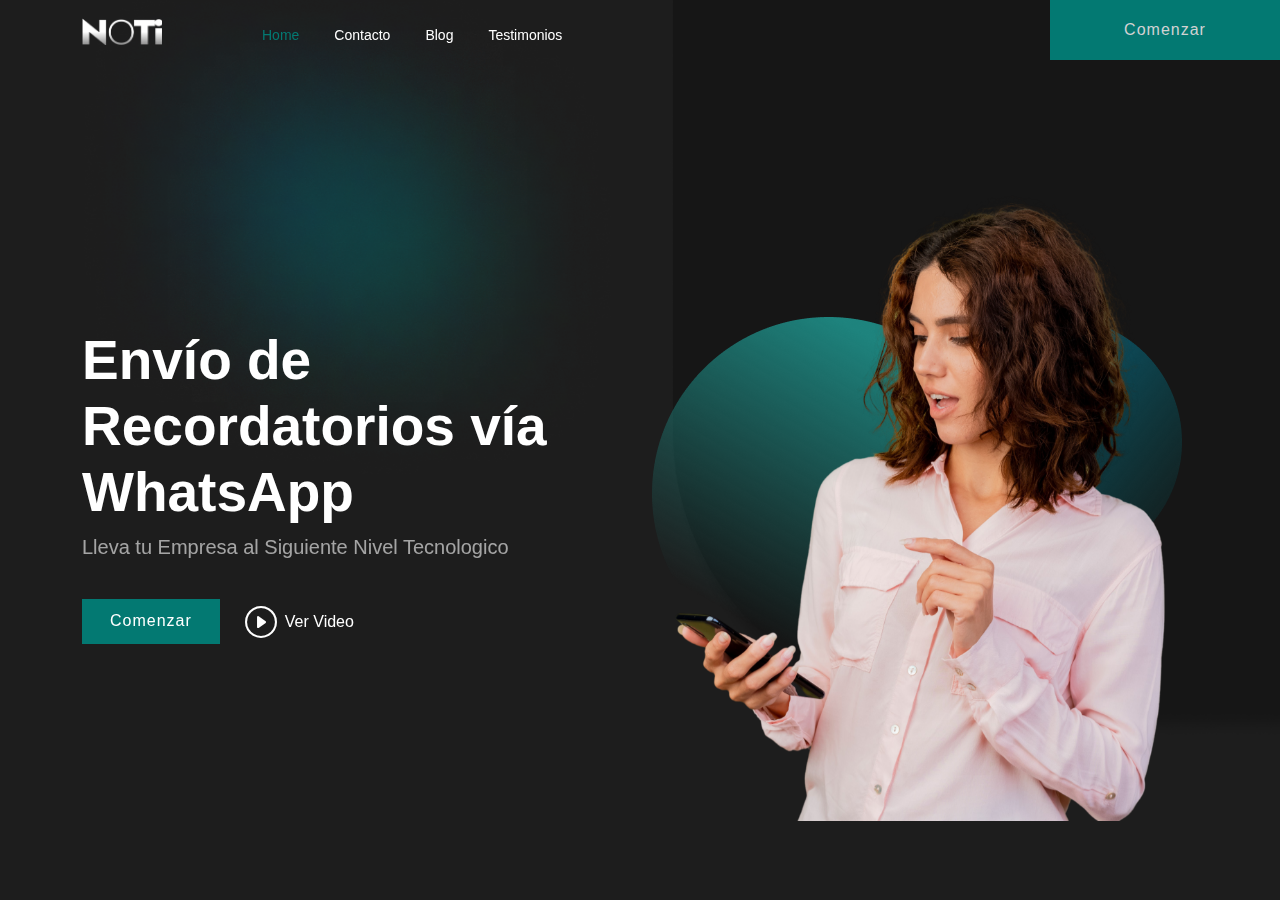
<file: index.html>
<!DOCTYPE html>
<html lang="es">

<head>
  <meta charset="utf-8">
  <meta content="width=device-width, initial-scale=1.0" name="viewport">

  <title>Noti</title>
  <meta content="" name="description">
  <meta content="" name="keywords">

  <!-- Favicons -->
  <link href="assets/img/icon.png" rel="icon">


  <!-- Google Fonts -->
 

  <!-- Archivos CSS -->
  <link href="assets/vendor/aos/aos.css" rel="stylesheet">
  <link href="assets/vendor/bootstrap/css/bootstrap.min.css" rel="stylesheet">
  <link href="assets/vendor/bootstrap-icons/bootstrap-icons.css" rel="stylesheet">
  <link href="assets/vendor/boxicons/css/boxicons.min.css" rel="stylesheet">
  <link href="assets/vendor/glightbox/css/glightbox.min.css" rel="stylesheet">
  <link href="assets/vendor/remixicon/remixicon.css" rel="stylesheet">
  <link href="assets/vendor/swiper/swiper-bundle.min.css" rel="stylesheet"> 
  

  <!-- Estilos  Principales CSS  -->
  <link href="assets/css/style.css" rel="stylesheet"> 



</head>

<body>

  <!-- ======= Header ======= -->
  <header id="header" class="fixed-top">
    <div class="container d-flex justify-content-start align-items-center">
      <!-- Logotipo -->
  <div class="elements">
    <div class="box">
      <h1 class="logo me-auto"><img src="assets/img/logo.png" alt="Logotipo"></h1>
     </div>
        <!-- Logotipo -->
        <!-- Navbar -->
        <div class="box">
          <nav id="navbar" class="navbar">
            <ul>
              <li><a class="nav-link scrollto active" href="index.html">Home</a></li>
              <li><a class="nav-link scrollto" href="#">Contacto</a></li>
              <li><a class="nav-link scrollto" href="#">Blog</a></li>
              <li><a class="nav-link scrollto" href="#">Testimonios</a></li>
            </ul>
            <i class="bi bi-list mobile-nav-toggle"></i>
          </nav>
        </div> 
  </div>
      <!-- Navbar -->
    </div> 
    <a href="pages-login.html" class="btn-get-started scrollto">Comenzar</a>
  </header>
  
<!-- End Header -->
  <!-- ======= Hero Section ======= -->
  <section id="hero" class="d-flex align-items-center">

    <div class="container">
      <div class="row">
        <div class="col-lg-6 d-flex flex-column justify-content-center pt-2 pt-lg-0 order-2 order-lg-1" data-aos="fade-up" data-aos-delay="200">
          <h1>Envío de Recordatorios vía WhatsApp</h1>  
          <h2>Lleva tu Empresa al Siguiente Nivel Tecnologico</h2>
          <div class="d-flex justify-content-center justify-content-lg-start">
            <a href="pages-login.html"  class="btn-get-started scrollto">Comenzar</a>
            <a href="https://www.youtube.com/watch?v=jDDaplaOz7Q" class="glightbox btn-watch-video"><i class="bi bi-play-circle"></i><span>Ver Video</span></a>
          </div>
        </div> 
        
        <div class="col-lg-6 order-1 order-lg-2 hero-img"> 
          <img src="assets/img/hero-img.png" class="img-fluid " alt=""> 
          <div class="circle">
            <img src="assets/img/circle.png" alt="" class="animated"  data-aos="zoom-in" data-aos-delay="200">
          </div>   
          <div class="circle2">
            <img src="assets/img/circle2.png" alt="" class="animated"  data-aos="zoom-in" data-aos-delay="200">
          </div>  
        </div>
      </div>
    </div>

  </section><!-- Terminno del  Hero -->



       
 <!-- End #main -->

  <!-- ======= Footer ======= -->
 
  <!-- Termino Footer -->

  <div id="preloader"></div>
  <a href="#" class="back-to-top d-flex align-items-center justify-content-center"><i class="bi bi-arrow-up-short"></i></a>

  <!-- Archivos JS Files -->
  <script src="assets/vendor/aos/aos.js"></script>
  <script src="assets/vendor/bootstrap/js/bootstrap.bundle.min.js"></script>
  <script src="assets/vendor/glightbox/js/glightbox.min.js"></script>
  <script src="assets/vendor/isotope-layout/isotope.pkgd.min.js"></script>
  <script src="assets/vendor/php-email-form/validate.js"></script>
  <script src="assets/vendor/swiper/swiper-bundle.min.js"></script>
  <script src="assets/vendor/waypoints/noframework.waypoints.js"></script>

  <script src="assets/js/main.js"> 

  </script>

</body>

</html>
</file>
<file: assets/css/style.css>
/**
* Template Name: Arsha - v4.3.0
* Template URL: https://bootstrapmade.com/arsha-free-bootstrap-html-template-corporate/
* Author: BootstrapMade.com
* License: https://bootstrapmade.com/license/
*/

/*--------------------------------------------------------------
# General
--------------------------------------------------------------*/
body {
  font-family: "Open Sans", sans-serif;
  width: 100%;
  height: 100%;
  background-image: url(../img/fondo.png); 
  background-position: center;
  background-size: cover;  
  background-repeat: no-repeat;
}
.noselect {
  -webkit-touch-callout: none;
  -webkit-user-select: none;
  -khtml-user-select: none;
  -moz-user-select: none;
  -ms-user-select: none;
  user-select: none;
}  
 .cta  .section-title .texto{ 
  font-family: 50px;
 font-weight: 200;
}
 #header .btn-get-started {
  font-family: "Jost", sans-serif;
  font-weight: 500;
  font-size: 16px;
  letter-spacing: 1px;
  display: inline-block;
  padding: 10px 28px 11px 28px;
  transition: 0.5s;
  margin: 10px 0 0 0;
  color: #d2d2d2;
  background: #037972;   
  display: flex; 
  align-items: center;
  justify-content: center;
position: absolute;
  top: -10px; 
  right: 0px; 
  height: 60px;
  width: 230px; 
  transition: 0.3s ease-in-out;
} 
#header .btn-get-started:hover {
  transition: 0.3s ease-in-out;
  color: #ffffff;
  background: #037972; 
  
}

.hidden {
  display: none;
  background: linear-gradient(to bottom, #ffffff 0%, #f8f8f8 100%);
} 

a {
  color: #037972;
  text-decoration: none;
}

a:hover {
  color: #037972;
  text-decoration: none;
}

h1, h2, h3, h4, h5, h6 {
  font-family: "Jost", sans-serif;
}

/*--------------------------------------------------------------
# Preloader
--------------------------------------------------------------*/
#preloader {
  position: fixed;
  top: 0;
  left: 0;
  right: 0;
  bottom: 0;
  z-index: 9999;
  overflow: hidden;
  background: #161616;
}

#preloader:before {
  content: "";
  position: fixed;
  top: calc(50% - 30px);
  left: calc(50% - 30px);
  border: 6px solid #161616;
  border-top-color: #fff;
  border-bottom-color: #fff;
  border-radius: 50%;
  width: 60px;
  height: 60px;
  -webkit-animation: animate-preloader 1s linear infinite;
  animation: animate-preloader 1s linear infinite;
}

@-webkit-keyframes animate-preloader {
  0% {
    transform: rotate(0deg);
  }
  100% {
    transform: rotate(360deg);
  }
}

@keyframes animate-preloader {
  0% {
    transform: rotate(0deg);
  }
  100% {
    transform: rotate(360deg);
  }
}

/*--------------------------------------------------------------
# Back to top button
--------------------------------------------------------------*/
.back-to-top {
  position: fixed;
  visibility: hidden;
  opacity: 0;
  right: 15px;
  bottom: 15px;
  z-index: 996;
  background: #035e7925;
  width: 40px;
  height: 40px;
  border-radius: 50px;
  transition: all 0.4s;
} 


.back-to-top i {
  font-size: 24px;
  color: #fff;
  line-height: 0;
}

.back-to-top:hover {
  background: #037972;
  color: #fff;
}

.back-to-top.active {
  visibility: visible;
  opacity: 1;
} 
.elements{
  display: flex;
  justify-content: end; 
  align-items: center;
}  
.img-fluid {
  max-width: 120%;
}
@media (max-width: 991px) {
  .elements{
    justify-content: space-between;
 
    width: 100%;
  }  
  #header .btn-get-started {
   display: none; 
    
  }

   } 

   @media (max-width: 1400px) {
    body{
      height: 100%;
    }  
    .img-fluid {
      max-width: 100%;
    }
  
     }

/*--------------------------------------------------------------
# Header
--------------------------------------------------------------*/
#header {
  transition: all 0.5s;
  z-index: 997;
  padding: 15px 0; 
  display: flex; 
  height: 60px;
}

#header.header-scrolled, #header.header-inner-pages {
 /* From https://css.glass */
background: rgba(20, 20, 20, 0.2);
backdrop-filter: blur(5px);
-webkit-backdrop-filter: blur(5px); 
padding: 20px;

}

#header .logo { 
  width: 150px;
  font-size: 30px;
  margin: 0;
  padding: 0;
  line-height: 1;
  font-weight: 500;
  letter-spacing: 2px;
  text-transform: uppercase;
}

#header .logo a {
  color: #fff;
}

#header .logo img {
  width: 80px;
  margin: auto 0;
}
 





/*--------------------------------------------------------------
# Navigation Menu
--------------------------------------------------------------*/
/**
* Desktop Navigation 
*/
.navbar {
  padding: 0;
}

.navbar ul {
  margin: 0;
  padding: 0;
  display: flex;
  list-style: none;
  align-items: center; 
}

.navbar li {
  position: relative;
}

.navbar a, .navbar a:focus {
  display: flex;
  align-items: center;
  justify-content: space-between;
  padding: 20px 5px 10px 30px;
  font-size: 14px;
  font-weight: 500;
  color: #fff;
  white-space: nowrap;
  transition: 0.3s;
}

.navbar a i, .navbar a:focus i {
  font-size: 12px;
  line-height: 0;
  margin-left: 5px;
}

.navbar a:hover, .navbar .active, .navbar .active:focus, .navbar li:hover > a {
  color: #037972;
}

.navbar .getstarted {
  padding: 8px 20px;
  margin-left: 30px;
  border-radius: 50px;
  color: #fff;
  font-size: 14px;
  border: 2px solid #037972;
  font-weight: 600;
}

.navbar .getstarted:hover {
  color: #fff;
  background: #037972;
}

.navbar .dropdown ul {
  display: block;
  position: absolute;
  left: 14px;
  top: calc(100% + 30px);
  margin: 0;
  padding: 10px 0;
  z-index: 99;
  opacity: 0;
  visibility: hidden;
  background: #fff;
  box-shadow: 0px 0px 30px rgba(127, 137, 161, 0.25);
  transition: 0.3s;
  border-radius: 4px;
}

.navbar .dropdown ul li {
  min-width: 200px;
}

.navbar .dropdown ul a {
  padding: 10px 20px;
  font-size: 14px;
  text-transform: none;
  font-weight: 500;
  color: #0c3c53;
}

.navbar .dropdown ul a i {
  font-size: 12px;
}

.navbar .dropdown ul a:hover, .navbar .dropdown ul .active:hover, .navbar .dropdown ul li:hover > a {
  color: #037972;
}

.navbar .dropdown:hover > ul {
  opacity: 1;
  top: 100%;
  visibility: visible;
}

.navbar .dropdown .dropdown ul {
  top: 0;
  left: calc(100% - 30px);
  visibility: hidden;
}

.navbar .dropdown .dropdown:hover > ul {
  opacity: 1;
  top: 0;
  left: 100%;
  visibility: visible;
}

@media (max-width: 1366px) {
  .navbar .dropdown .dropdown ul {
    left: -90%;
  }
  .navbar .dropdown .dropdown:hover > ul {
    left: -100%;
  }
}  

#hero .destacado{  
  margin-top: 10px; 
padding-top: 20px;
  font-weight: bold;
  font-size: 40px;  
  line-height: 40px;
  background: #2F596D;
  background: linear-gradient(to right, #2F596D 0%, #B6CFCC 100%);
  -webkit-background-clip: text;
  -webkit-text-fill-color: transparent;
}

/**
* Mobile Navigation 
*/
.mobile-nav-toggle {
  color: #fff;
  font-size: 28px;
  cursor: pointer;
  display: none;
  line-height: 0;
  transition: 0.5s;
}

.mobile-nav-toggle.bi-x {
  color: #fff;
}

@media (max-width: 991px) {
  .mobile-nav-toggle {
    display: block;
  }
  .navbar ul {
    display: none; 
  } 
  #hero .destacado{  
    margin-top: 10px; 
  padding-top: 10px;
    font-weight: bold;
    font-size: 25px;  
    line-height: 40px; 
    display: none;
   
  } 

}

.navbar-mobile {
  position: fixed;
  overflow: hidden;
  top: 0;
  right: 0;
  left: 0;
  bottom: 0;
  transition: 0.3s;
  z-index: 9999; 
  height: 100vh; 
  background: rgba(0, 0, 0, 0.795);

  
}

.navbar-mobile .mobile-nav-toggle {
  position: absolute;
  top: 15px;
  right: 15px;
}

.navbar-mobile ul {
  flex-flow: column;
  display: flex;
  position: absolute;
  top: 55px;
  right: 15px;
  bottom: 15px;
  left: 15px;
  padding: 10px 0;
  border-radius: 10px;
 
  overflow-y: auto;
  transition: 0.3s;
}

.navbar-mobile a {
  padding: 10px 20px;
  font-size: 15px;
  color: #ffffff;
}

.navbar-mobile a:hover, .navbar-mobile .active, .navbar-mobile li:hover > a {
  color: #f5fffe;
}

.navbar-mobile .getstarted {
  margin: 15px;
  color: #37517e;
}

.navbar-mobile .dropdown ul {
  position: static;
  display: none;
  margin: 10px 20px;
  padding: 10px 0;
  z-index: 99;
  opacity: 1;
  visibility: visible;
  background: #fff;
  box-shadow: 0px 0px 30px rgba(127, 137, 161, 0.25);
}

.navbar-mobile .dropdown ul li {
  min-width: 200px;
}

.navbar-mobile .dropdown ul a {
  padding: 10px 20px;
}

.navbar-mobile .dropdown ul a i {
  font-size: 12px;
}

.navbar-mobile .dropdown ul a:hover, .navbar-mobile .dropdown ul .active:hover, .navbar-mobile .dropdown ul li:hover > a {
  color: #037972;
}

.navbar-mobile .dropdown > .dropdown-active {
  display: block;
}

/*--------------------------------------------------------------
# Hero Section
--------------------------------------------------------------*/
#hero {
 height: 100vh;
}

#hero .container {
  padding-top: 72px;
}

#hero h1 {  
 
  width: 100%;
  margin: 0 0 10px 0;
  font-size: 55px;
  font-weight: bold;
  color: #fff;
}

#hero h2 {
  color: rgba(255, 255, 255, 0.6); 
  margin-bottom: 30px;
  margin-bottom: 30px;
  font-size: 20px; 
  font-weight: lighter;
}

#hero .btn-get-started {
  font-family: "Jost", sans-serif;
  font-weight: 500;
  font-size: 16px;
  letter-spacing: 1px;
  display: inline-block;
  padding: 10px 28px 11px 28px;
  transition: 0.5s;
  margin: 10px 0 0 0;
  color: #fff;
  background:#037972 ;
}

#hero .btn-get-started:hover {
  background: #049f95;
}

#hero .btn-watch-video {
  font-size: 16px;
  display: flex;
  align-items: center;
  transition: 0.5s;
  margin: 10px 0 0 25px;
  color: #fff;
  line-height: 1;
}

#hero .btn-watch-video i {
  line-height: 0;
  color: #fff;
  font-size: 32px;
  transition: 0.3s;
  margin-right: 8px;
} 

#hero .hero-img  {
 
  z-index: 1; 
 position: relative; 
 bottom: -20px;
} 
#hero .circle {
 z-index: -100;
position: absolute;
  top: 20%;
} 
#hero .circle2 {
  z-index: -100;
 position: absolute; 
 right: 5%;
   top: 20%;
 }
#hero .btn-watch-video:hover i {
  color: #037972;
}

#hero .animated {
  animation: up-down 1s ease-in-out infinite alternate-reverse both;
}

@media (max-width: 991px) {
  #hero {
    height: 140vh;
    text-align: center;
  } 
  

  #hero .hero-img {
    text-align: center;
  }
  #hero .hero-img img {
    width: 60%; 
    border-radius: 400px;
  } 
  #hero h2 {
    color: rgba(255, 255, 255, 0.6); 
    margin-bottom: 0px;
    margin-bottom: 0px;
    font-size: 24px;
  }
}

@media (max-width: 768px) {
  #hero h1 {
    font-size: 30px;
    margin-top: 40px;
  }
  #hero h2 {
    font-size: 18px;
    line-height: 24px;
  
  }
  #hero .hero-img img {
    width: 70%;
  }
}

@media (max-width: 575px) {
  #hero .hero-img img {
    width: 80%;
  }
  #hero .btn-get-started {
    font-size: 16px;
    padding: 10px 24px 11px 24px;
  }
}

@-webkit-keyframes up-down {
  0% {
    transform: translateY(15px);
  }
  100% {
    transform: translateY(-15px);
  }
}

@keyframes up-down {
  0% {
    transform: translateY(10px);
  }
  100% {
    transform: translateY(-10px);
  }
}

/*--------------------------------------------------------------
# Sections General
--------------------------------------------------------------*/
section {

  overflow: hidden;
}

.section-bg {
  background-color: #f3f5fa;
}

.section-title {
  text-align: center;
  padding-bottom: 30px;
}

.section-title h2 {
  font-size: 32px;
  font-weight: bold;
  text-transform: uppercase;
  margin-bottom: 20px;
  padding-bottom: 20px;
  position: relative;
  color: #ffffff;
}

.section-title h2::before {
  content: '';
  position: absolute;
  display: block;
  width: 120px;
  height: 1px;
  background: #ddd;
  bottom: 1px;
  left: calc(50% - 60px);
}

.section-title h2::after {
  content: '';
  position: absolute;
  display: block;
  width: 40px;
  height: 3px;
  background: #47b2e4;
  bottom: 0;
  left: calc(50% - 20px);
}

.section-title p {
  margin-bottom: 0;
}





/*--------------------------------------------------------------
# Contact
--------------------------------------------------------------*/
.contact .info {
 
  padding: 30px;
  background: #1D1D1D; 
  color: #035D79;
  width: 100%; 
  box-shadow: 0 0 24px 0 rgba(0, 0, 0, 0.1); 
  -webkit-box-shadow:0px 0px 211px 0px rgba(25,99,107,0.98);
-moz-box-shadow: 0px 0px 211px 0px rgba(25,99,107,0.98);
box-shadow: 0px 0px 211px 0px rgba(25,99,107,0.98);
}

.contact .info i {
  font-size: 20px;
  color: #47b2e4;
  float: left;
  width: 44px;
  height: 44px;
  background: #e7f5fb;
  display: flex;
  justify-content: center;
  align-items: center;
  border-radius: 50px;
  transition: all 0.3s ease-in-out;
}

.contact .info h4 {
  padding: 0 0 0 60px;
  font-size: 22px;
  font-weight: 600;
  margin-bottom: 5px;
  color: #e9e9e9;
}

.contact .info p {
  padding: 0 0 10px 60px;
  margin-bottom: 20px;
  font-size: 14px;
  color: #ffffff;
}

.contact .info .email p {
  padding-top: 5px;
}

.contact .info .social-links {
  padding-left: 60px;
}

.contact .info .social-links a {
  font-size: 18px;
  display: inline-block;
  background: #333;
  color: #fff;
  line-height: 1;
  padding: 8px 0;
  border-radius: 50%;
  text-align: center;
  width: 36px;
  height: 36px;
  transition: 0.3s;
  margin-right: 10px;
}

.contact .info .social-links a:hover {
  background: #47b2e4;
  color: #fff;
}

.contact .info .email:hover i, .contact .info .address:hover i, .contact .info .phone:hover i {
  background: #47b2e4;
  color: #fff;
}

.contact .php-email-form {
  width: 100%;

  padding: 30px;
  background: #1D1D1D;  
  box-shadow: 0 0 24px 0 rgba(0, 0, 0, 0.12); 
  color: white;
}

.contact .php-email-form .form-group {
  padding-bottom: 8px;
}

.contact .php-email-form .validate {
  display: none;
  color: red;
  margin: 0 0 15px 0;
  font-weight: 400;
  font-size: 13px;
}

.contact .php-email-form .error-message {
  display: none;
  color: #ffffff;
  background: #ed3c0d;
  text-align: left;
  padding: 15px;
  font-weight: 600;
}

.contact .php-email-form .error-message br + br {
  margin-top: 25px;
}

.contact .php-email-form .sent-message {
  display: none;
  color: #fff;
  background: #18d26e;
  text-align: center;
  padding: 15px;
  font-weight: 600;
}

.contact .php-email-form .loading {
  display: none;
  background: #fff;
  text-align: center;
  padding: 15px;
}

.contact .php-email-form .loading:before {
  content: "";
  display: inline-block;
  border-radius: 50%;
  width: 24px;
  height: 24px;
  margin: 0 10px -6px 0;
  border: 3px solid #18d26e;
  border-top-color: #eee;
  -webkit-animation: animate-loading 1s linear infinite;
  animation: animate-loading 1s linear infinite;
}

.contact .php-email-form .form-group {
  margin-bottom: 20px;
}

.contact .php-email-form label {
  padding-bottom: 8px;
}

.contact .php-email-form input, .contact .php-email-form textarea {
  border-radius: 0;
  box-shadow: none;
  font-size: 14px; 
  border: none;
  border-radius: 4px; 
  background-color: #161616; 
  color: white;
}

.contact .php-email-form input:focus, .contact .php-email-form textarea:focus {
  border-color: #47b2e4;
}

.contact .php-email-form input {
  height: 44px;
}

.contact .php-email-form textarea {
  padding: 10px 12px;
}

.contact .php-email-form button[type="submit"] {
  background: #035D79;
  border: 0;
  padding: 12px 34px;
  color: #fff;
  transition: 0.4s;
  border-radius: 50px;
}

.contact .php-email-form button[type="submit"]:hover {
  background: #209dd8;
}

@-webkit-keyframes animate-loading {
  0% {
    transform: rotate(0deg);
  }
  100% {
    transform: rotate(360deg);
  }
}

@keyframes animate-loading {
  0% {
    transform: rotate(0deg);
  }
  100% {
    transform: rotate(360deg);
  }
}

/*--------------------------------------------------------------
# Breadcrumbs


/*--------------------------------------------------------------
# Footer
--------------------------------------------------------------*/
#footer {
  font-size: 14px;
  background: #161616;
}

#footer .footer-newsletter {
  padding: 50px 0;
  background: rgba(20, 20, 20, 0);
backdrop-filter: blur(5px);
-webkit-backdrop-filter: blur(5px);
  text-align: center;
  font-size: 15px;
  color: #ffffff;
}

#footer .footer-newsletter h4 {
  font-size: 24px;
  margin: 0 0 20px 0;
  padding: 0;
  line-height: 1;
  font-weight: 600;
  color: #ffffff;
}

#footer .footer-newsletter form {
  margin-top: 30px;
  background: #fff;
  padding: 6px 10px;
  position: relative;
  border-radius: 50px;
  box-shadow: 0px 2px 15px rgba(0, 0, 0, 0.06);
  text-align: left;
}

#footer .footer-newsletter form input[type="email"] {
  border: 0;
  padding: 4px 8px;
  width: calc(100% - 100px);
}

#footer .footer-newsletter form input[type="submit"] {
  position: absolute;
  top: 0;
  right: 0;
  bottom: 0;
  border: 0;
  background: none;
  font-size: 16px;
  padding: 0 20px;
  background: #037972;
  color: #fff;
  transition: 0.3s;
  border-radius: 50px;
  box-shadow: 0px 2px 15px rgba(0, 0, 0, 0.1);
}

#footer .footer-newsletter form input[type="submit"]:hover {
  background: #037972;
}

#footer .footer-top {
  padding: 60px 0 30px 0;
  background: #1D1D1D;
}

#footer .footer-top .footer-contact {
  margin-bottom: 30px;
}

#footer .footer-top .footer-contact h3 {
  font-size: 28px;
  margin: 0 0 10px 0;
  padding: 2px 0 2px 0;
  line-height: 1;
  text-transform: uppercase;
  font-weight: 600;
  color: #ffffff;
}

#footer .footer-top .footer-contact p {
  font-size: 14px;
  line-height: 24px;
  margin-bottom: 0;
  font-family: "Jost", sans-serif;
  color: #ffffff;
}

#footer .footer-top h4 {
  font-size: 16px;
  font-weight: bold;
  color: #ffffff;
  position: relative;
  padding-bottom: 12px;
}

#footer .footer-top .footer-links {
  margin-bottom: 30px;
}

#footer .footer-top .footer-links ul {
  list-style: none;
  padding: 0;
  margin: 0;
}

#footer .footer-top .footer-links ul i {
  padding-right: 2px;
  color: #037972;
  font-size: 18px;
  line-height: 1;
}

#footer .footer-top .footer-links ul li {
  padding: 10px 0;
  display: flex;
  align-items: center;
}

#footer .footer-top .footer-links ul li:first-child {
  padding-top: 0;
}

#footer .footer-top .footer-links ul a {
  color: #777777;
  transition: 0.3s;
  display: inline-block;
  line-height: 1;
}

#footer .footer-top .footer-links ul a:hover {
  text-decoration: none;
  color: #47b2e4;
}

#footer .footer-top .social-links a {
  font-size: 18px;
  display: inline-block;
  background: #037972;
  color: #fff;
  line-height: 1;
  padding: 8px 0;
  margin-right: 4px;
  border-radius: 50%;
  text-align: center;
  width: 36px;
  height: 36px;
  transition: 0.3s;
}

#footer .footer-top .social-links a:hover {
  background: #037972;
  color: #fff;
  text-decoration: none;
}

#footer .footer-bottom {
  padding-top: 30px;
  padding-bottom: 30px;
  color: #fff;
}

#footer .copyright {
  float: left;
}

#footer .credits {
  float: right;
  padding-left: .5rem;
  font-size: 13px;
}

#footer .credits a {
  transition: 0.3s;
}

@media (max-width: 768px) {
  #footer .footer-bottom {
    padding-top: 20px;
    padding-bottom: 20px;
  }
  #footer .copyright, #footer .credits {
    text-align: center;
    float: none;
  }
  #footer .credits {
    padding-top: 4px;
  }
}











.popup-container {
  position: fixed;
  top: 0;
  left: 0;
  width: 100%;
  height: 100%;
  background-color: rgba(0, 0, 0, 0.5);
  display: flex;
  align-items: center;
  justify-content: center;
}

.popup-content {
  background-color: #fff;
  padding: 20px;
  max-width: 800px;
  max-height: 600px;
  position: relative;
}

.close-button {
  position: absolute;
  top: 10px;
  right: 10px;
  cursor: pointer;
} 
.pagos img {
width: 400px;
} 
@media (max-width: 992px) {
  footer {
    text-align: center;
  }
} 
.im{
color: #035D79;
} 
.card{ 
  padding: 10px;
  background: rgba( 0, 0, 0, 0.2 );
  box-shadow: 0 8px 32px 0 rgba(0, 0, 0, 0.37);
  backdrop-filter: blur( 8px );
  -webkit-backdrop-filter: blur( 8px );
  border-radius: 10px;
  border: 1px solid rgba(255, 255, 255, 0.068);
  color: white;
} 
.card input{
  background: rgba(132, 132, 132, 0.08);
  box-shadow: 0 8px 32px 0 rgba(0, 0, 0, 0.37);
  backdrop-filter: blur( 8px );
  -webkit-backdrop-filter: blur( 8px );
  color: white; 
  border-radius: 0%; 
  border: none;
} 
.input-group-text{
  background: rgba(132, 132, 132, 0.08);
  box-shadow: 0 8px 32px 0 rgba(0, 0, 0, 0.37);
  backdrop-filter: blur( 8px );
  -webkit-backdrop-filter: blur( 8px ); 
  color: white; 
  border: none;
}   
.input-group-text input:active{
  background: rgba(132, 132, 132, 0.08);
  box-shadow: 0 8px 32px 0 rgba(0, 0, 0, 0.37);
  backdrop-filter: blur( 8px );
  -webkit-backdrop-filter: blur( 8px ); 
  color: white; 
  border: none;
}  
.btn-primary{
  background-color: #037972; 
 border: none;
} 
.btn-primary:hover{
  background-color: #03a49a; 
 border: none;
}
</file>
